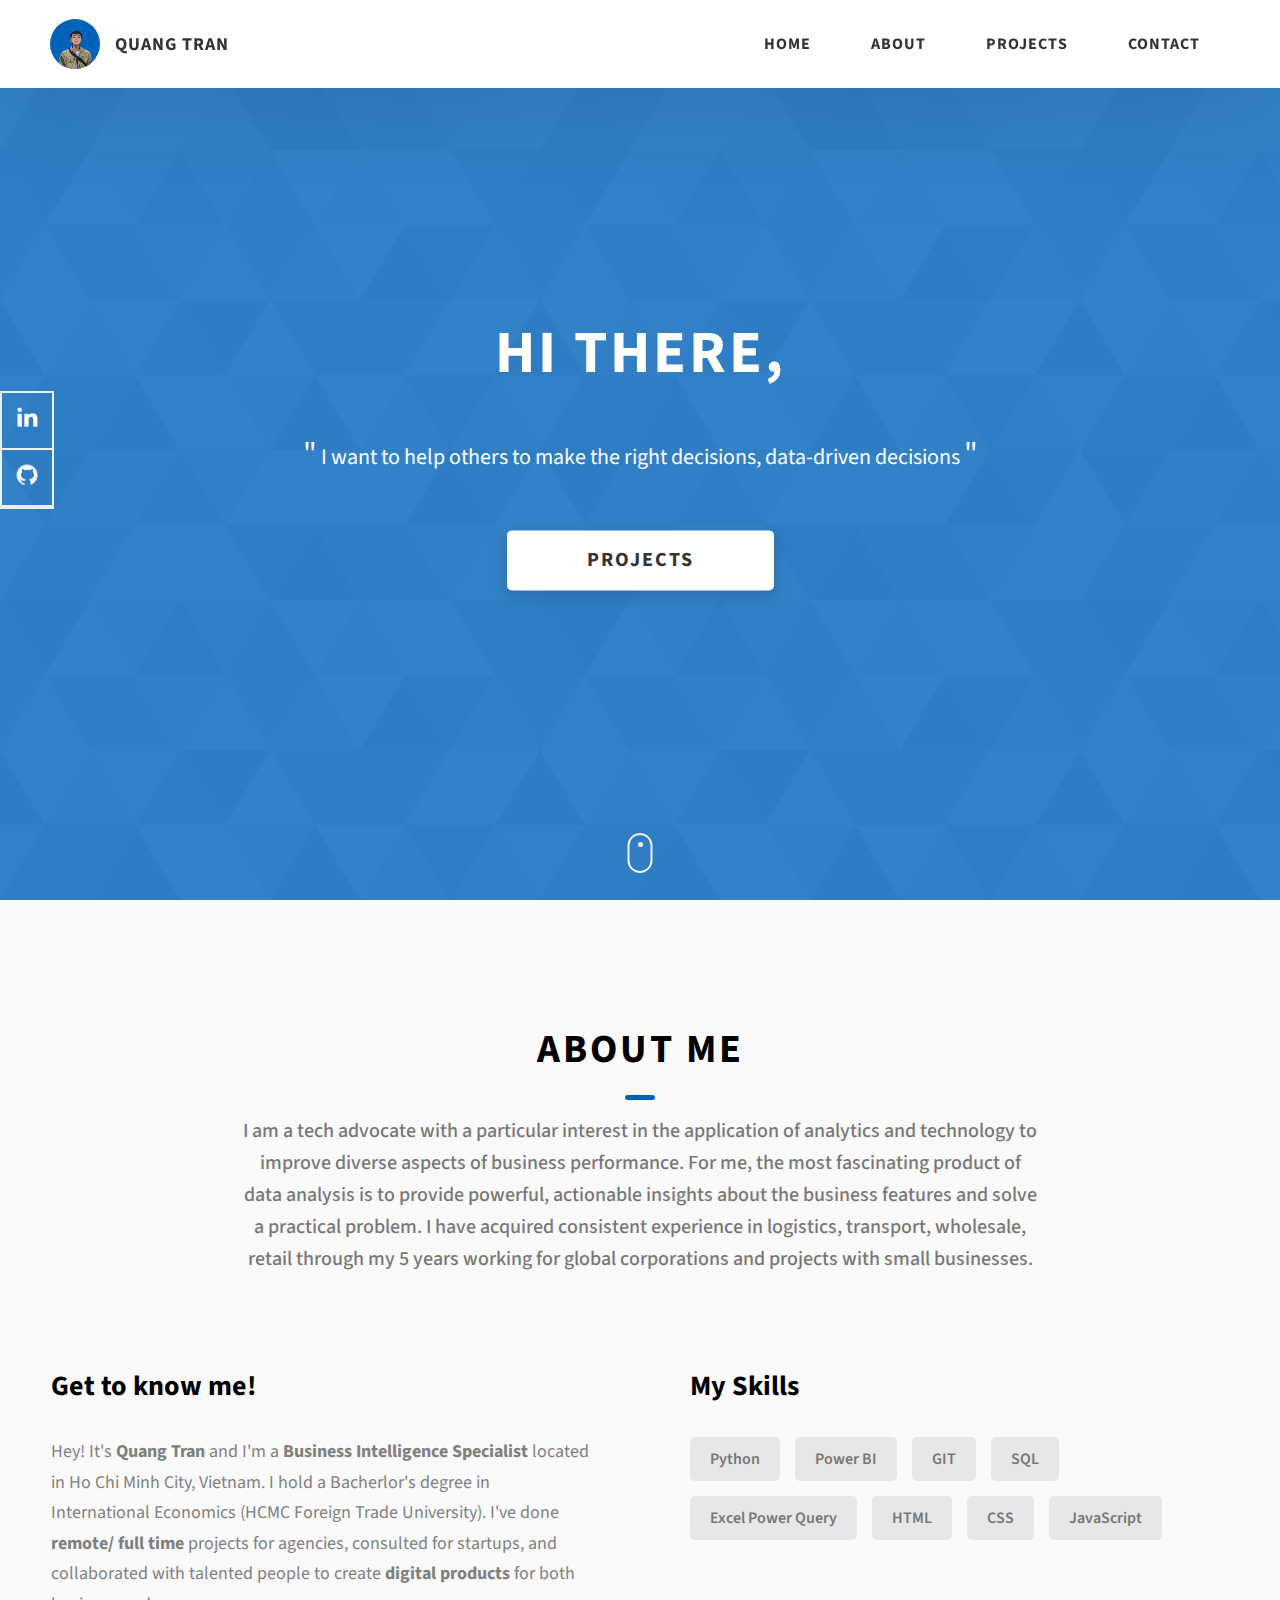
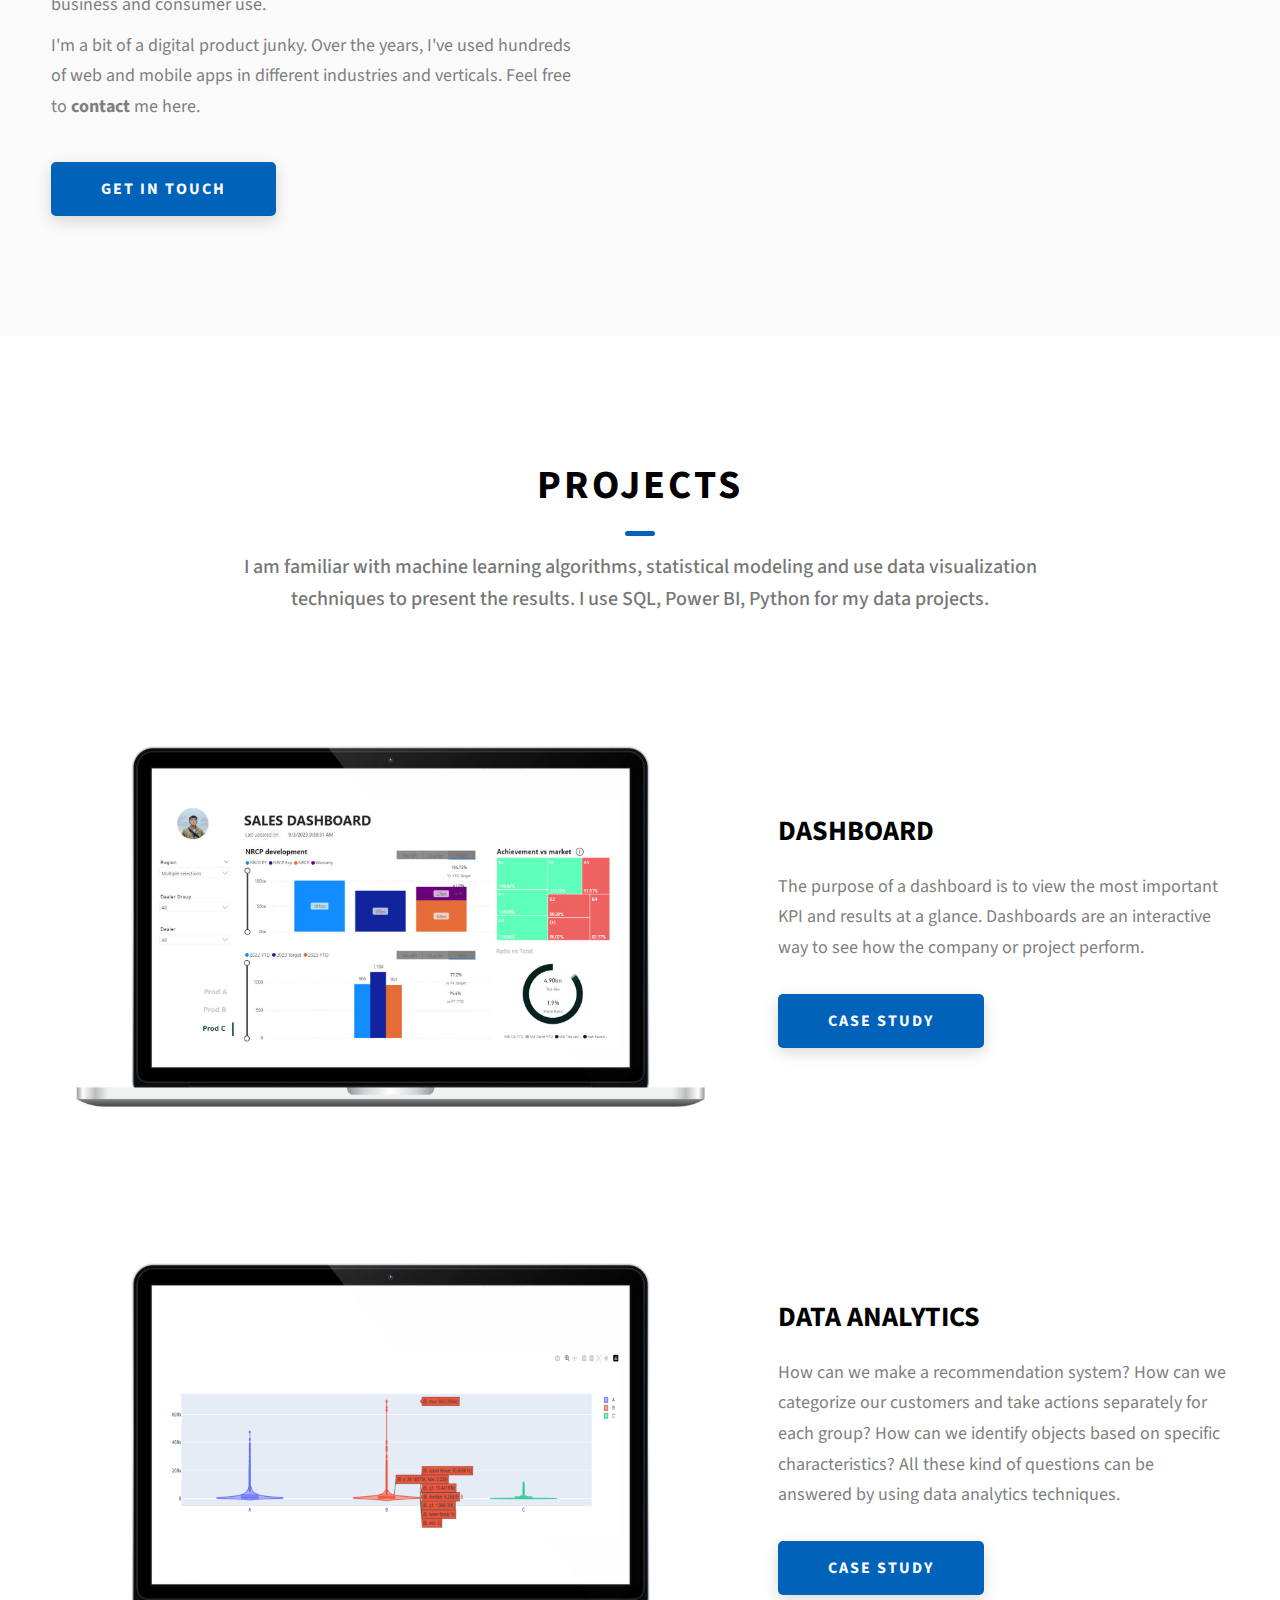
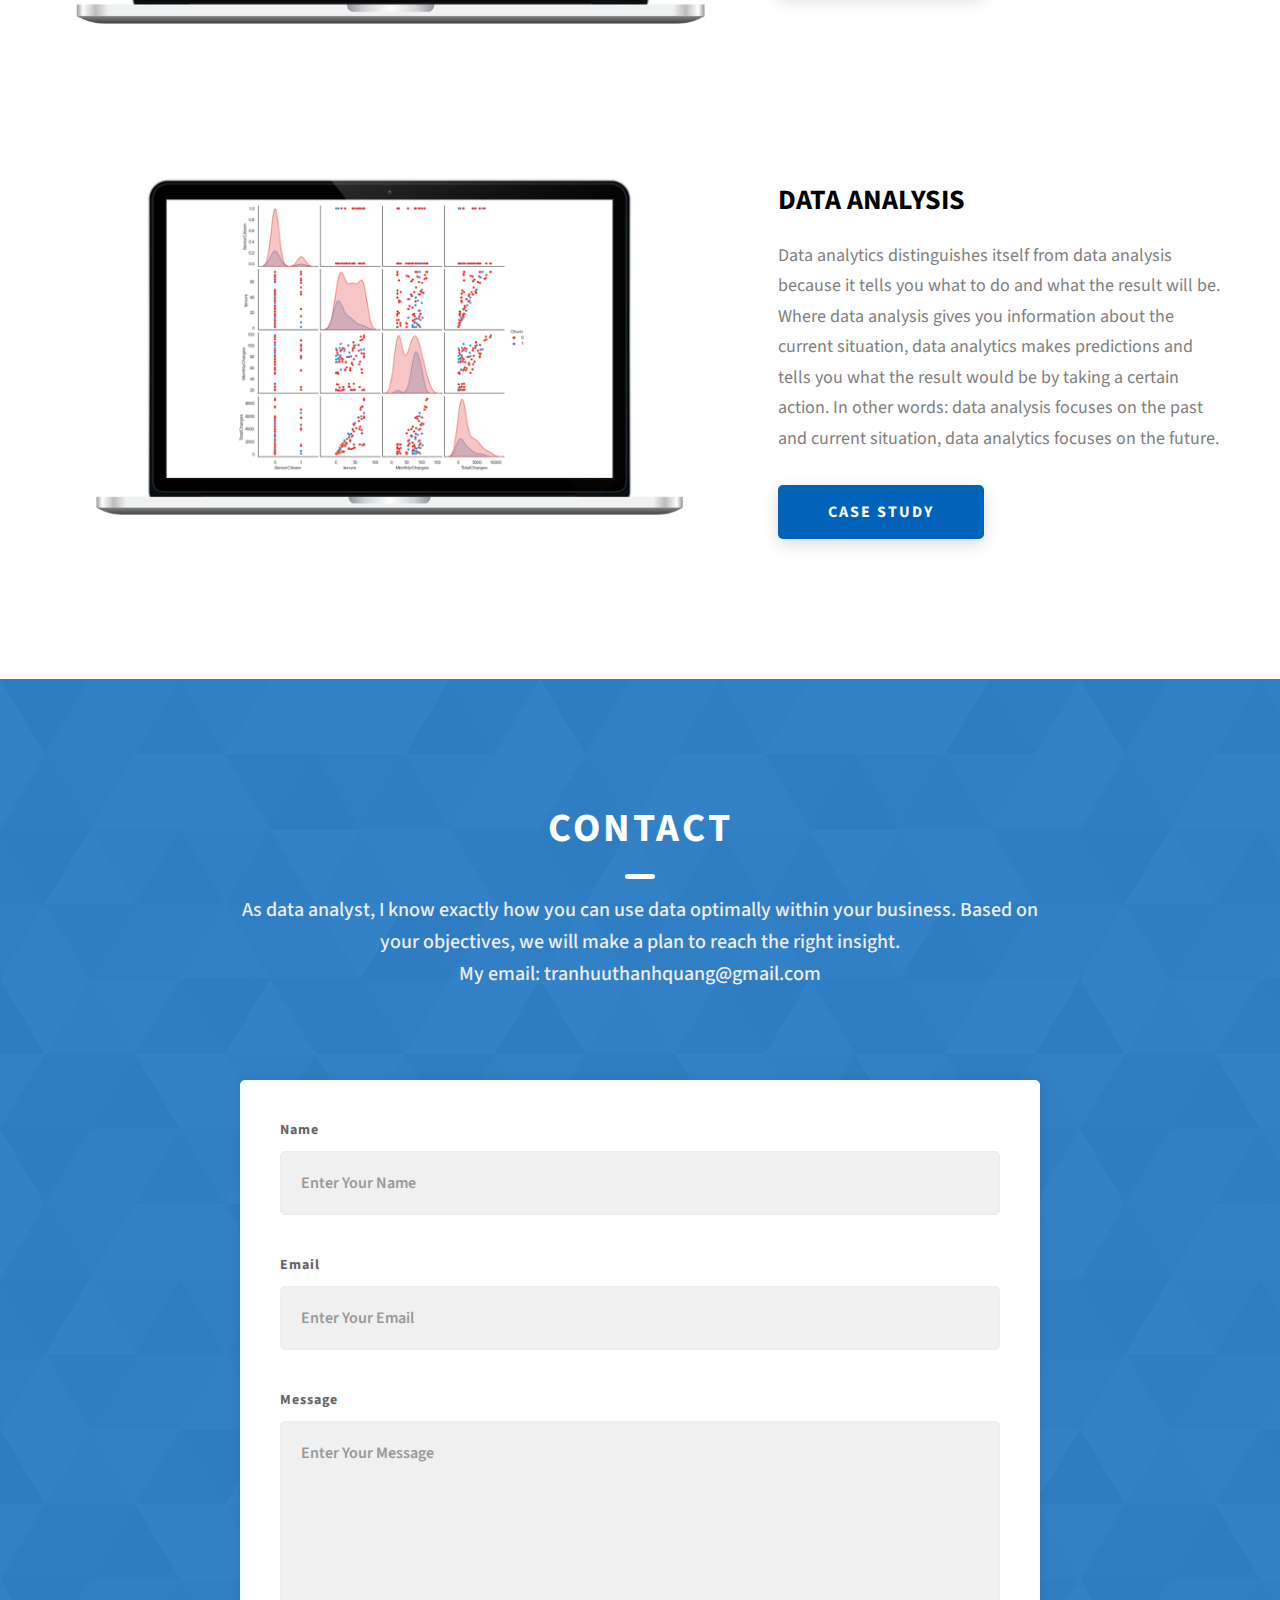
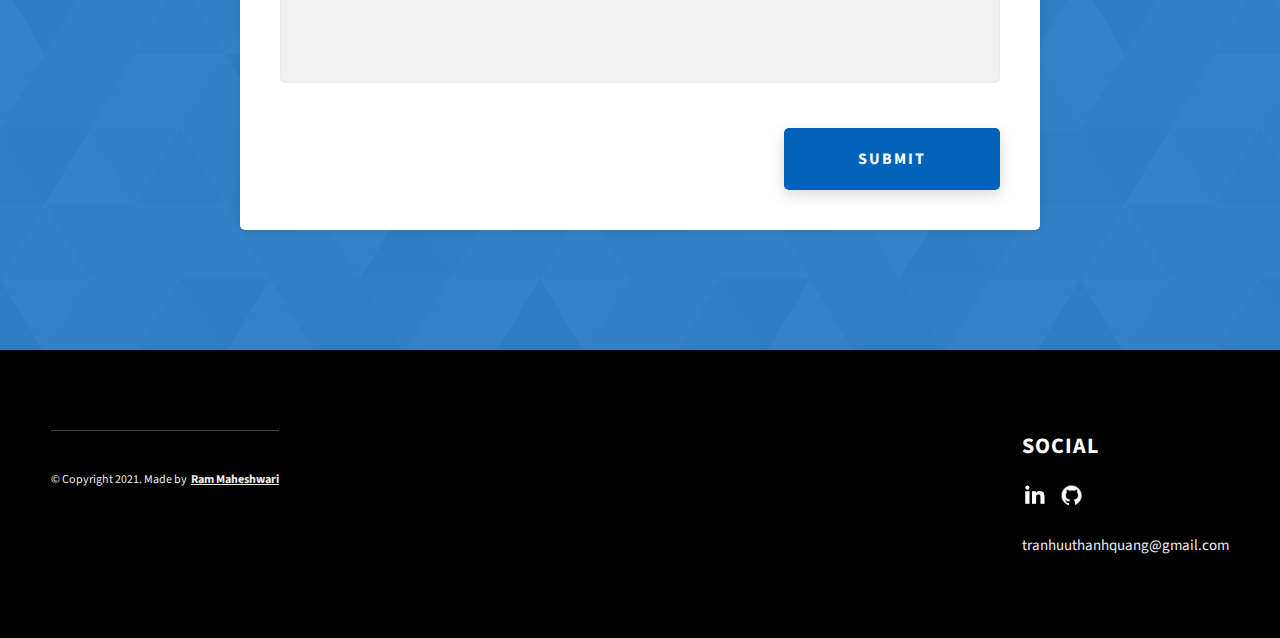
<file: index.html>
<!DOCTYPE html>
<html lang="en">
  <head>
    <meta charset="UTF-8" />
    <meta name="viewport" content="width=device-width, initial-scale=1.0" />
    <meta http-equiv="X-UA-Compatible" content="ie=edge" />
    <title>Quangfolio</title>
    <meta name="description" content="Portfolio for Business Intelligence" />

    <link rel="stylesheet" href="css/style.css" />

    <link rel="preconnect" href="https://fonts.googleapis.com" />
    <link rel="preconnect" href="https://fonts.gstatic.com" crossorigin />
    <link
      href="https://fonts.googleapis.com/css2?family=Source+Sans+Pro:wght@400;600;700;900&display=swap"
      rel="stylesheet"
    />
  </head>
  <body>
    <header class="header">
      <div class="header__content">
        <div class="header__logo-container">
          <div class="header__logo-img-cont">
            <img
              src="./assets/png/profile.png"
              alt="Ram Maheshwari Logo Image"
              class="header__logo-img"
            />
          </div>
          <span class="header__logo-sub">Quang Tran</span>
        </div>
        <div class="header__main">
          <ul class="header__links">
            <li class="header__link-wrapper">
              <a href="./index.html" class="header__link"> Home </a>
            </li>
            <li class="header__link-wrapper">
              <a href="./index.html#about" class="header__link">About </a>
            </li>
            <li class="header__link-wrapper">
              <a href="./index.html#projects" class="header__link">
                Projects
              </a>
            </li>
            <li class="header__link-wrapper">
              <a href="./index.html#contact" class="header__link"> Contact </a>
            </li>
          </ul>
          <div class="header__main-ham-menu-cont">
            <img
              src="./assets/svg/ham-menu.svg"
              alt="hamburger menu"
              class="header__main-ham-menu"
            />
            <img
              src="./assets/svg/ham-menu-close.svg"
              alt="hamburger menu close"
              class="header__main-ham-menu-close d-none"
            />
          </div>
        </div>
      </div>
      <div class="header__sm-menu">
        <div class="header__sm-menu-content">
          <ul class="header__sm-menu-links">
            <li class="header__sm-menu-link">
              <a href="./index.html"> Home </a>
            </li>

            <li class="header__sm-menu-link">
              <a href="./index.html#about"> About </a>
            </li>

            <li class="header__sm-menu-link">
              <a href="./index.html#projects"> Projects </a>
            </li>

            <li class="header__sm-menu-link">
              <a href="./index.html#contact"> Contact </a>
            </li>
          </ul>
        </div>
      </div>
    </header>
    <section class="home-hero">
      <div class="home-hero__content">
        <h1 class="heading-primary">Hi there,</h1>
        <div class="home-hero__info">
          <blockquote>
            
            <p class="text-primary-1">
              <span style="font-size: xx-large;">"</span>
              I want to help others to make the right decisions, data-driven decisions
              <span style="font-size: xx-large;">"</span>
            </p>
            
          </blockquote>
          
        </div>
        <div class="home-hero__cta">
          <a href="./index.html#projects" class="btn btn--bg">Projects</a>
        </div>
      </div>
      <div class="home-hero__socials">
        <div class="home-hero__social">
          <a href="https://www.linkedin.com/in/quang-tran-74188a12a/" class="home-hero__social-icon-link">
            <img
              src="./assets/png/linkedin-ico.png"
              alt="icon"
              class="home-hero__social-icon"
            />
          </a>
        </div>
        <div class="home-hero__social">
          <a href="https://github.com/danny-213" class="home-hero__social-icon-link">
            <img
              src="./assets/png/github-ico.png"
              alt="icon"
              class="home-hero__social-icon"
            />
          </a>
        </div>
        
        
      </div>
      <div class="home-hero__mouse-scroll-cont">
        <div class="mouse"></div>
      </div>
    </section>
    <section id="about" class="about sec-pad">
      <div class="main-container">
        <h2 class="heading heading-sec heading-sec__mb-med">
          <span class="heading-sec__main">About Me</span>
          <span class="heading-sec__sub">
            I am a tech advocate with a particular interest in the application of analytics and technology to improve diverse aspects of business performance. For me, the most fascinating product of data analysis is to provide powerful, actionable insights about the business features and solve a practical problem. I have acquired consistent experience in logistics, transport, wholesale, retail through my 5 years working for global corporations and projects with small businesses.
          </span>
        </h2>
        <div class="about__content">
          <div class="about__content-main">
            <h3 class="about__content-title">Get to know me!</h3>
            <div class="about__content-details">
              <p class="about__content-details-para">
                Hey! It's
                <strong>Quang Tran</strong>
                and I'm a <strong> Business Intelligence Specialist </strong> located in
                Ho Chi Minh City, Vietnam. I hold a Bacherlor's degree in International Economics 
                (HCMC Foreign Trade University). I've done
                <strong> remote/ full time </strong>
                projects for agencies, consulted for startups, and collaborated
                with talented people to create
                <strong>digital products </strong>
                for both business and consumer use.
              </p>
              <p class="about__content-details-para">
                I'm a bit of a digital product junky. Over the years, I've used
                hundreds of web and mobile apps in different industries and
                verticals. Feel free to
                <strong>contact</strong> me here.
              </p>
            </div>
            <a href="./index.html#contact" class="btn btn--med btn--theme dynamicBgClr"
              >Get In Touch</a
            >
          </div>
          <div class="about__content-skills">
            <h3 class="about__content-title">My Skills</h3>
            <div class="skills">
              <div class="skills__skill">Python</div>
              <div class="skills__skill">Power BI</div>
              <div class="skills__skill">GIT</div>
              <div class="skills__skill">SQL</div>
              <div class="skills__skill"> Excel Power Query</div>
              <div class="skills__skill">HTML</div>
              <div class="skills__skill">CSS</div>
              <div class="skills__skill">JavaScript</div>
            </div>
          </div>
        </div>
      </div>
    </section>
    <section id="projects" class="projects sec-pad">
      <div class="main-container">
        <h2 class="heading heading-sec heading-sec__mb-bg">
          <span class="heading-sec__main">Projects</span>
          <span class="heading-sec__sub">
            I am familiar with machine learning algorithms, statistical modeling and use data visualization techniques to present the results. 
            I use SQL, Power BI, Python for my data projects.
          </span>
        </h2>

        <div class="projects__content">
          <div class="projects__row">
            <div class="projects__row-img-cont">
              <img
                src="./assets/jpeg/dashboard1.png"
                alt="Software Screenshot"
                class="projects__row-img"
                loading="lazy"
              />
            </div>
            <div class="projects__row-content">
              <h3 class="projects__row-content-title">DASHBOARD</h3>
              <p class="projects__row-content-desc">
                The purpose of a dashboard is to view the most important KPI and results at a glance. Dashboards are an interactive way to see how the company or project perform.
              </p>
              <a
                href="./project-1.html"
                class="btn btn--med btn--theme dynamicBgClr"
                target="_blank"
                >Case Study</a
              >
            </div>
          </div>
          <div class="projects__row">
            <div class="projects__row-img-cont">
              <img
                src="./assets/jpeg/dashboard2.png"
                alt="Software Screenshot"
                class="projects__row-img"
                loading="lazy"
              />
            </div>
            <div class="projects__row-content">
              <h3 class="projects__row-content-title">DATA ANALYTICS</h3>
              <p class="projects__row-content-desc">
                How can we make a recommendation system? How can we categorize our customers and take actions separately for each group? 
                How can we identify objects based on specific characteristics? 
                All these kind of questions can be answered by using data analytics techniques.
              </p>
              <a
                href="./project-2.html"
                class="btn btn--med btn--theme dynamicBgClr"
                target="_blank"
                >Case Study</a
              >
            </div>
          </div>
          <div class="projects__row">
            <div class="projects__row-img-cont">
              <img
                src="./assets/jpeg/dashboard3.png"
                alt="Software Screenshot"
                class="projects__row-img"
                loading="lazy"
              />
            </div>
            <div class="projects__row-content">
              <h3 class="projects__row-content-title">DATA ANALYSIS</h3>
              <p class="projects__row-content-desc">
                Data analytics distinguishes itself from data analysis because it tells you what to do and what the result will be. 
                Where data analysis gives you information about the current situation, data analytics makes predictions and tells you what the result would be by taking a certain action. 
                In other words: data analysis focuses on the past and current situation, data analytics focuses on the future. 
              </p>
              <a
                href="./project-3.html"
                class="btn btn--med btn--theme dynamicBgClr"
                target="_blank"
                >Case Study</a
              >
            </div>
          </div>
        </div>
      </div>
    </section>
    <section id="contact" class="contact sec-pad dynamicBg">
      <div class="main-container">
        <h2 class="heading heading-sec heading-sec__mb-med">
          <span class="heading-sec__main heading-sec__main--lt">Contact</span>
          <span class="heading-sec__sub heading-sec__sub--lt">
            As data analyst, I know exactly how you can use data optimally within your business. Based on your objectives, we will make a plan to reach the right insight.

          </span>
          <span class="heading-sec__sub heading-sec__sub--lt">
            
            My email: tranhuuthanhquang@gmail.com
            
          </span>
        </h2>
        <div class="contact__form-container">
          <form action="#" class="contact__form">
            <div class="contact__form-field">
              <label class="contact__form-label" for="name">Name</label>
              <input
                required
                placeholder="Enter Your Name"
                type="text"
                class="contact__form-input"
                name="name"
                id="name"
              />
            </div>
            <div class="contact__form-field">
              <label class="contact__form-label" for="email">Email</label>
              <input
                required
                placeholder="Enter Your Email"
                type="text"
                class="contact__form-input"
                name="email"
                id="email"
              />
            </div>
            <div class="contact__form-field">
              <label class="contact__form-label" for="message">Message</label>
              <textarea
                required
                cols="30"
                rows="10"
                class="contact__form-input"
                placeholder="Enter Your Message"
                name="message"
                id="message"
              ></textarea>
            </div>
            <button type="submit" class="btn btn--theme contact__btn">
              Submit
            </button>
          </form>
        </div>
      </div>
    </section>
    <footer class="main-footer">
      <div class="main-container">
        <div class="main-footer__upper">
          <div class="main-footer__row main-footer__row-1">
            <h2 class="heading heading-sm main-footer__heading-sm">
              <span>Social</span>
            </h2>
            <div class="main-footer__social-cont">
              <a target="_blank" rel="noreferrer" href="https://www.linkedin.com/in/quang-tran-74188a12a/">
                <img
                  class="main-footer__icon"
                  src="./assets/png/linkedin-ico.png"
                  alt="icon"
                />
              </a>
              <a target="_blank" rel="noreferrer" href="https://github.com/danny-213">
                <img
                  class="main-footer__icon"
                  src="./assets/png/github-ico.png"
                  alt="icon"
                />
              </a>

          </div>
          <div class="main-footer__row main-footer__row-2">

            <p class="main-footer__short-desc">
              tranhuuthanhquang@gmail.com

            </p>
          </div>
        </div>

        <!-- If you give me some credit or shoutout here by linking to my website, then it will be a big thing for me and will help me a lot :) -->
        <div class="main-footer__lower">
          &copy; Copyright 2021. Made by
          <a rel="noreferrer" target="_blank" href="https://rammaheshwari.com"
            >Ram Maheshwari</a
          >
        </div>
      </div>
    </footer>

    <script src="./index.js"></script>
  </body>
</html>
</file>
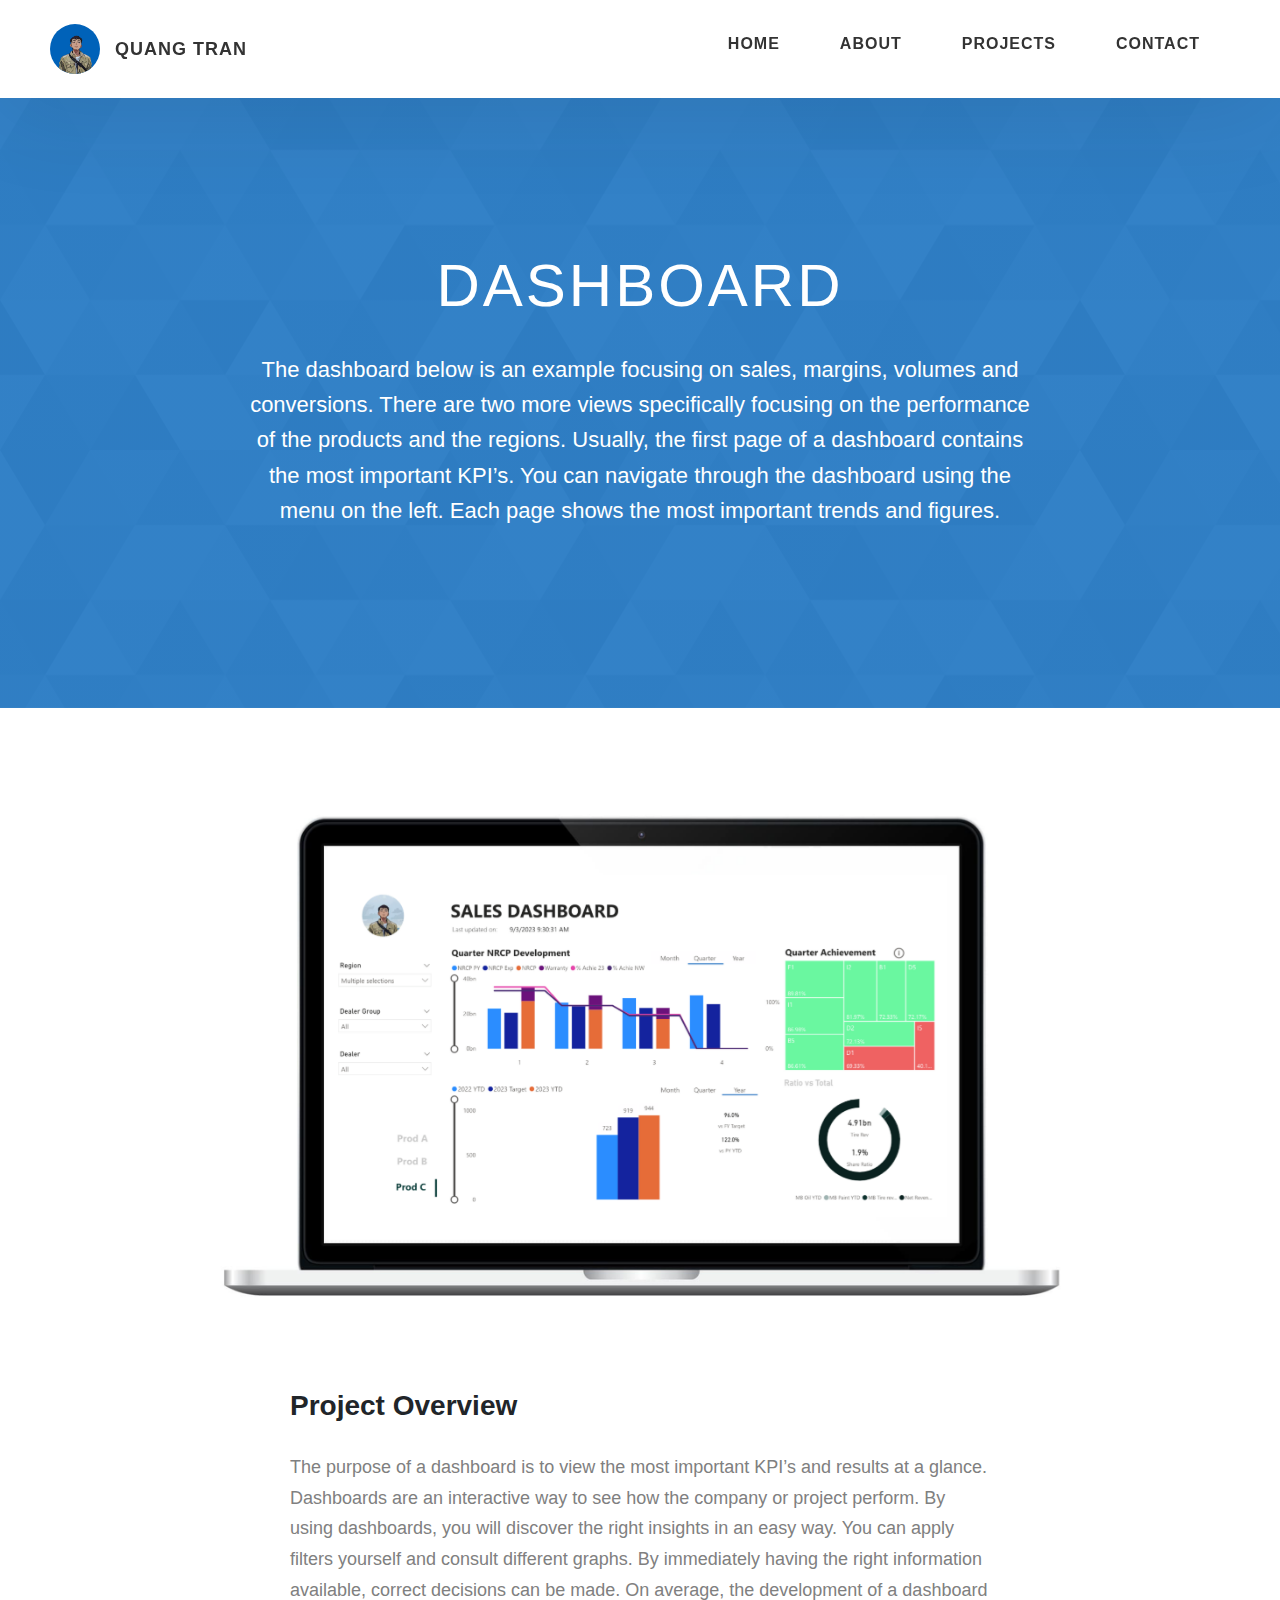
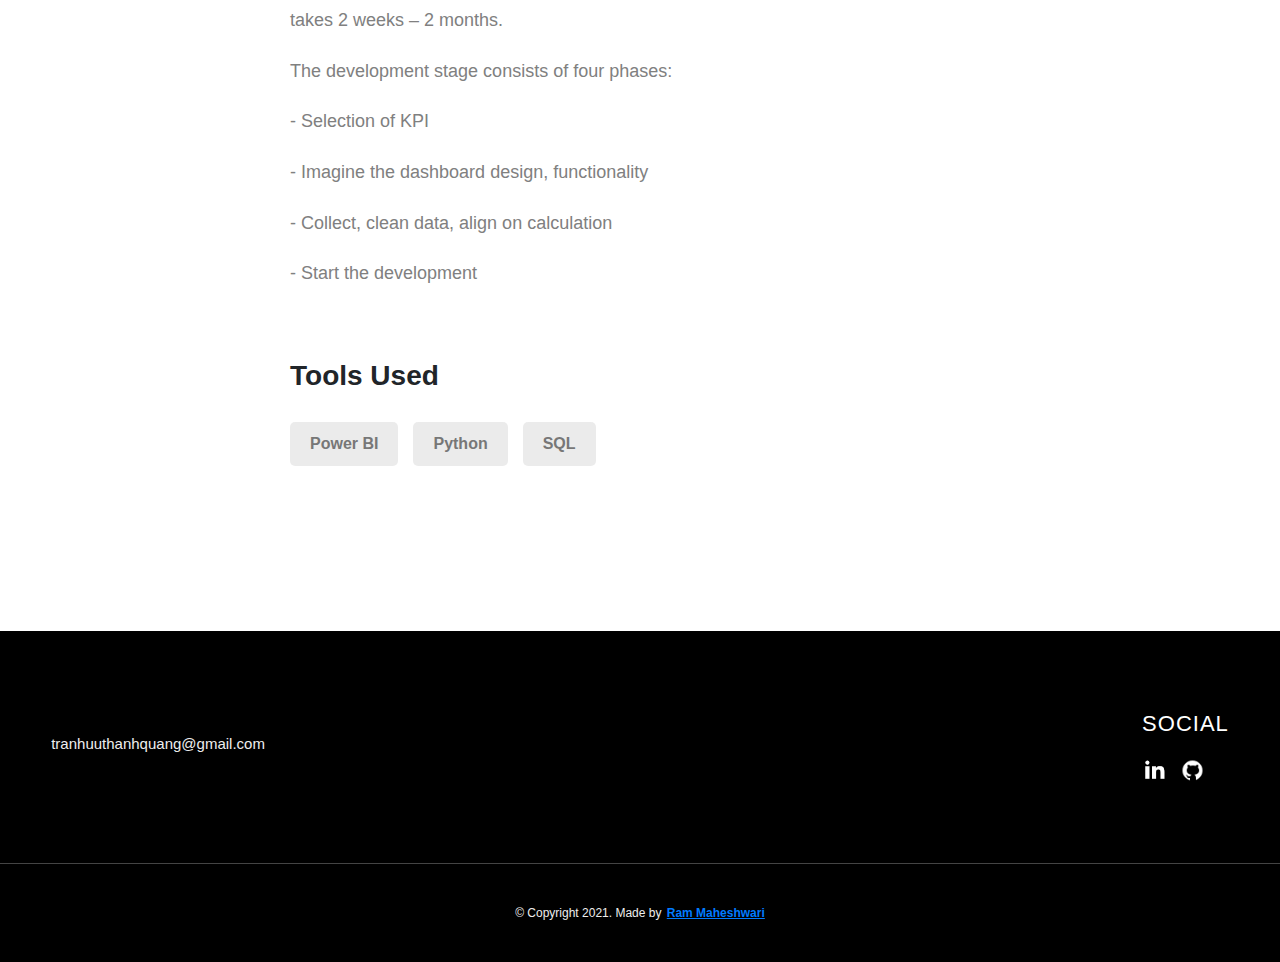
<file: project-1.html>
<!DOCTYPE html>
<html lang="en">
  <head>
    <meta charset="UTF-8" />
    <meta name="viewport" content="width=device-width, initial-scale=1.0" />
    <meta http-equiv="X-UA-Compatible" content="ie=edge" />
    <title>Case Study of Dashboard</title>
    <meta name="description" content="Case study page of Project" />

    <link rel="stylesheet" href="css/style.css" />

    <link rel="preconnect" href="https://fonts.googleapis.com" />
    <link rel="preconnect" href="https://fonts.gstatic.com" crossorigin />
    <link
      href="https://fonts.googleapis.com/css2?family=Source+Sans+Pro:wght@400;600;700;900&display=swap"
      rel="stylesheet"
    />
    <!-- Include Bootstrap CSS and JavaScript -->
    <link rel="stylesheet" href="https://maxcdn.bootstrapcdn.com/bootstrap/4.5.2/css/bootstrap.min.css">
    <script src="https://ajax.googleapis.com/ajax/libs/jquery/3.5.1/jquery.min.js"></script>
    <script src="https://cdnjs.cloudflare.com/ajax/libs/popper.js/1.16.0/umd/popper.min.js"></script>
    <script src="https://maxcdn.bootstrapcdn.com/bootstrap/4.5.2/js/bootstrap.min.js"></script>

    <style>
      /* Add custom CSS for responsive images */
      .carousel-inner img {
          max-width: 100%;
          height: auto;
      }

      /* Custom style for the carousel control buttons */
      .carousel-control-prev,
      .carousel-control-next {
          color: black; /* Default color for buttons */
      }

      /* Change the color of the icons using custom SVG source code */
      .carousel-control-prev-icon:before,
      .carousel-control-next-icon:before {
          background-color: antiquewhite;
      }


      /* Custom style to adjust the width of the .carousel-control-prev button */
      .carousel-control-prev {
          width: 10%; /* Adjust the width as needed */
      }
  </style>
</head>
  </head>
  <body>
    <header class="header">
      <div class="header__content">
        <div class="header__logo-container">
          <div class="header__logo-img-cont">
            <img
              src="./assets/png/profile.png"
              alt="Ram Maheshwari Logo Image"
              class="header__logo-img"
            />
          </div>
          <span class="header__logo-sub">Quang Tran</span>
        </div>
        <div class="header__main">
          <ul class="header__links">
            <li class="header__link-wrapper">
              <a href="./index.html" class="header__link"> Home </a>
            </li>
            <li class="header__link-wrapper">
              <a href="./index.html#about" class="header__link">About </a>
            </li>
            <li class="header__link-wrapper">
              <a href="./index.html#projects" class="header__link">
                Projects
              </a>
            </li>
            <li class="header__link-wrapper">
              <a href="./index.html#contact" class="header__link"> Contact </a>
            </li>
          </ul>
          <div class="header__main-ham-menu-cont">
            <img
              src="./assets/svg/ham-menu.svg"
              alt="hamburger menu"
              class="header__main-ham-menu"
            />
            <img
              src="./assets/svg/ham-menu-close.svg"
              alt="hamburger menu close"
              class="header__main-ham-menu-close d-none"
            />
          </div>
        </div>
      </div>
      <div class="header__sm-menu">
        <div class="header__sm-menu-content">
          <ul class="header__sm-menu-links">
            <li class="header__sm-menu-link">
              <a href="./index.html"> Home </a>
            </li>

            <li class="header__sm-menu-link">
              <a href="./index.html#about"> About </a>
            </li>

            <li class="header__sm-menu-link">
              <a href="./index.html#projects"> Projects </a>
            </li>

            <li class="header__sm-menu-link">
              <a href="./index.html#contact"> Contact </a>
            </li>
          </ul>
        </div>
      </div>
    </header>
    <section class="project-cs-hero">
      <div class="project-cs-hero__content">
        <h1 class="heading-primary">DASHBOARD</h1>
        <div class="project-cs-hero__info">
          <p class="text-primary-1">
            The dashboard below is an example focusing on sales, margins, volumes and conversions. 
            There are two more views specifically focusing on the performance of the products and the regions.

            Usually, the first page of a dashboard contains the most important KPI’s. 
            You can navigate through the dashboard using the menu on the left. Each page shows the most important trends and figures.
          </p>
        </div>

      </div>
    </section>
    <section class="project-details">
      <div class="main-container">
        <div class="project-details__content">
          <div class="project-details__showcase-img-cont">
            
              <div id="imageCarousel" class="carousel slide" data-ride="carousel">
                  <div class="carousel-inner">
                      <div class="carousel-item active">
                          <img src="./assets/jpeg/case1-photo1.png" alt="Image 1">
                      </div>
                      <div class="carousel-item">
                          <img src="./assets/jpeg/case1-photo2.png" alt="Image 2">
                      </div>
                      <div class="carousel-item">
                          <img src="./assets/jpeg/case1-photo3.png" alt="Image 3">
                      </div>
                      <div class="carousel-item">
                        <img src="./assets/jpeg/case1-photo4.png" alt="Image 3">
                    </div>
                  </div>
                  <a class="carousel-control-prev" href="#imageCarousel" data-slide="prev">
                      <span class="carousel-control-prev-icon"></span>
                  </a>
                  <a class="carousel-control-next" href="#imageCarousel" data-slide="next">
                      <span class="carousel-control-next-icon"></span>
                  </a>

          </div>
          </div>
          <div class="project-details__content-main">
            <div class="project-details__desc">
              <h3 class="project-details__content-title">Project Overview</h3>
              <p class="project-details__desc-para">
                The purpose of a dashboard is to view the most important KPI’s and results at a glance. Dashboards are an interactive way to see how the company or project perform.
                By using dashboards, you will discover the right insights in an easy way. You can apply filters yourself and consult different graphs. By immediately having the right information available, correct decisions can be made.
                
                  On average, the development of a dashboard takes 2 weeks – 2 months. 

                
              </p>
              <p class="project-details__desc-para">
                The development stage consists of four phases: 
                <ul class="project-details__desc-para">
                  <li class="project-details__desc-para">- Selection of KPI</li>
                  <li class="project-details__desc-para">- Imagine the dashboard design, functionality</li>
                  <li class="project-details__desc-para">- Collect, clean data, align on calculation</li>
                  <li class="project-details__desc-para">- Start the development</li>
                </ul>
 

              </p>
            </div>
            <div class="project-details__tools-used">
              <h3 class="project-details__content-title">Tools Used</h3>
              <div class="skills">
                <div class="skills__skill">Power BI</div>
                <div class="skills__skill">Python</div>
                <div class="skills__skill"> SQL</div>

              </div>
            </div>
            
          </div>
        </div>
      </div>
    </section>
    <footer class="main-footer">
      <div class="main-container">
        <div class="main-footer__upper">
          <div class="main-footer__row main-footer__row-1">
            <h2 class="heading heading-sm main-footer__heading-sm">
              <span>Social</span>
            </h2>
            <div class="main-footer__social-cont">
              <a target="_blank" rel="noreferrer" href="https://www.linkedin.com/in/quang-tran-74188a12a/">
                <img
                  class="main-footer__icon"
                  src="./assets/png/linkedin-ico.png"
                  alt="icon"
                />
              </a>
              <a target="_blank" rel="noreferrer" href="https://github.com/danny-213">
                <img
                  class="main-footer__icon"
                  src="./assets/png/github-ico.png"
                  alt="icon"
                />
              </a>

          </div>
          </div>
          <div class="main-footer__row main-footer__row-2">

            <p class="main-footer__short-desc">
              tranhuuthanhquang@gmail.com

            </p>
          </div>
        </div>
        </div>

        <div class="main-footer__lower">
          &copy; Copyright 2021. Made by
          <a rel="noreferrer" target="_blank" href="https://rammaheshwari.com"
            >Ram Maheshwari</a
          >
        </div>
      </div>
    </footer>
    <script src="./index.js"></script>
  </body>
</html>
</file>
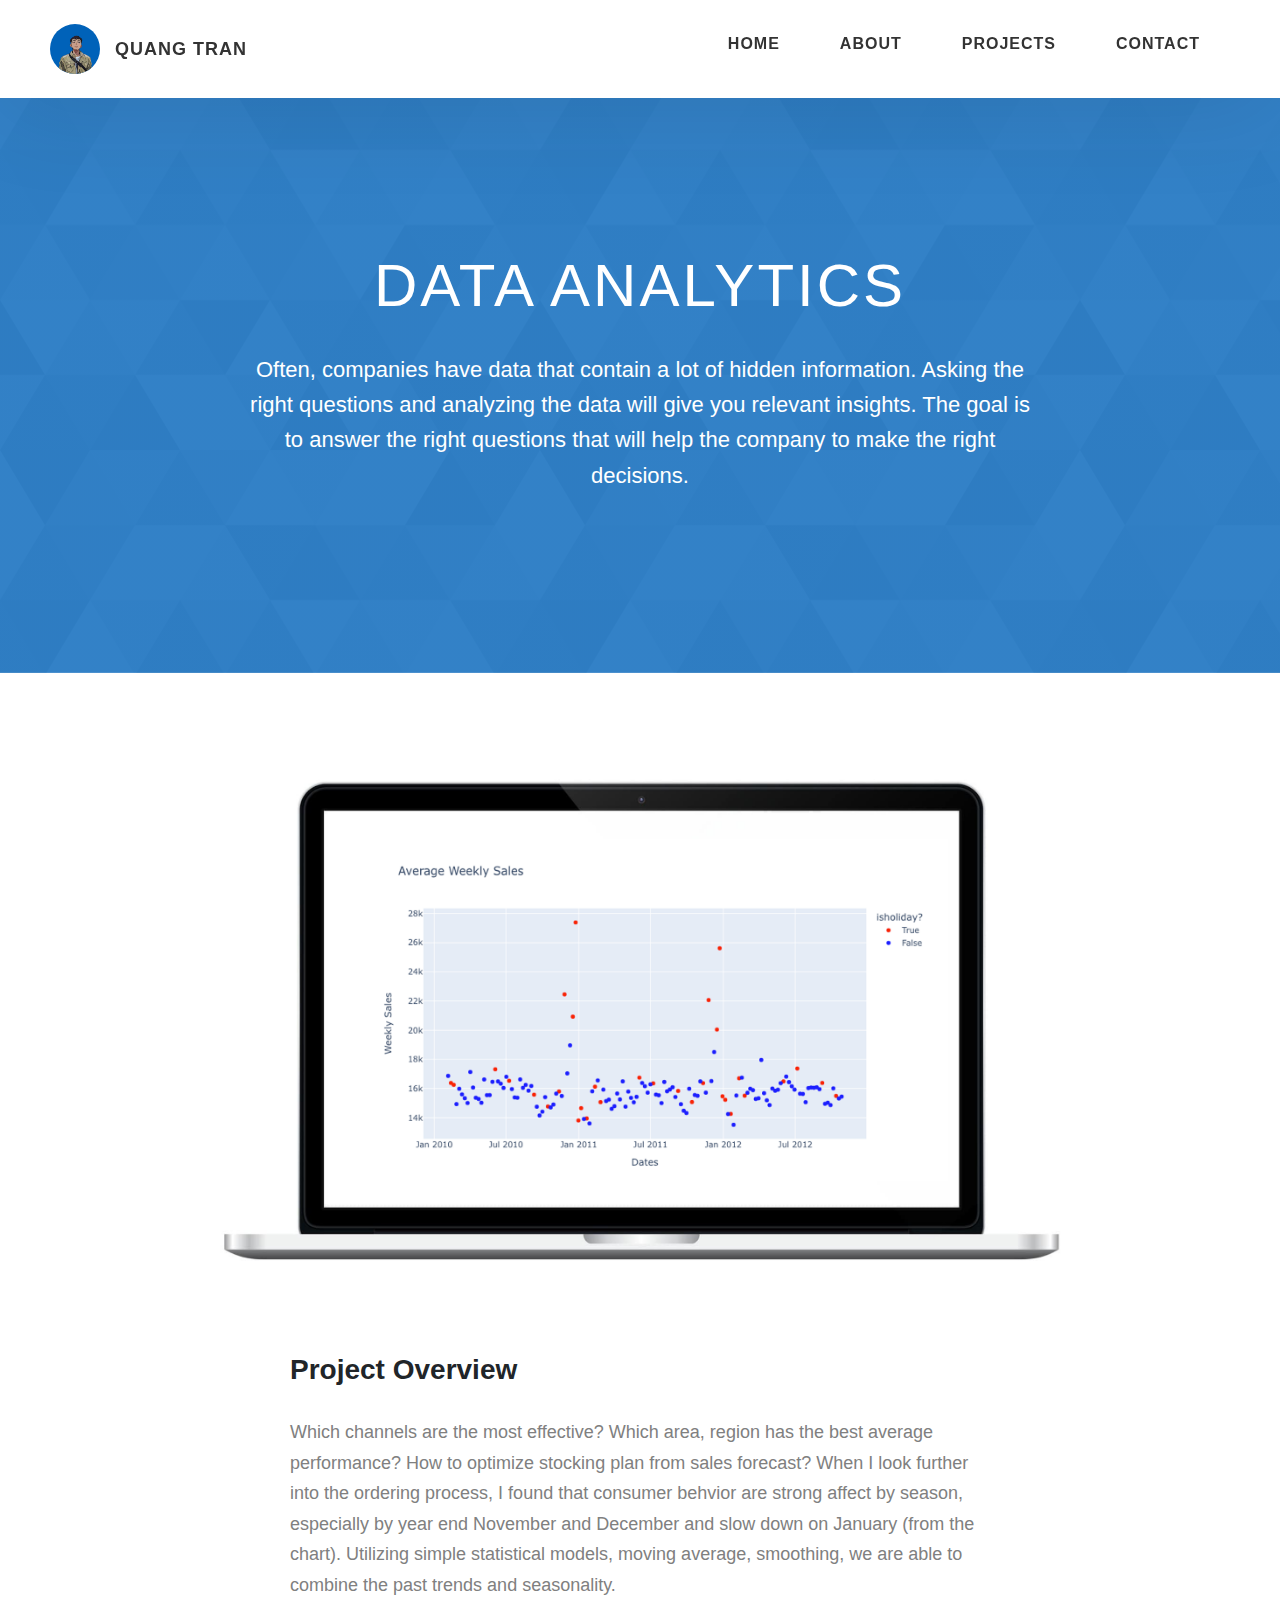
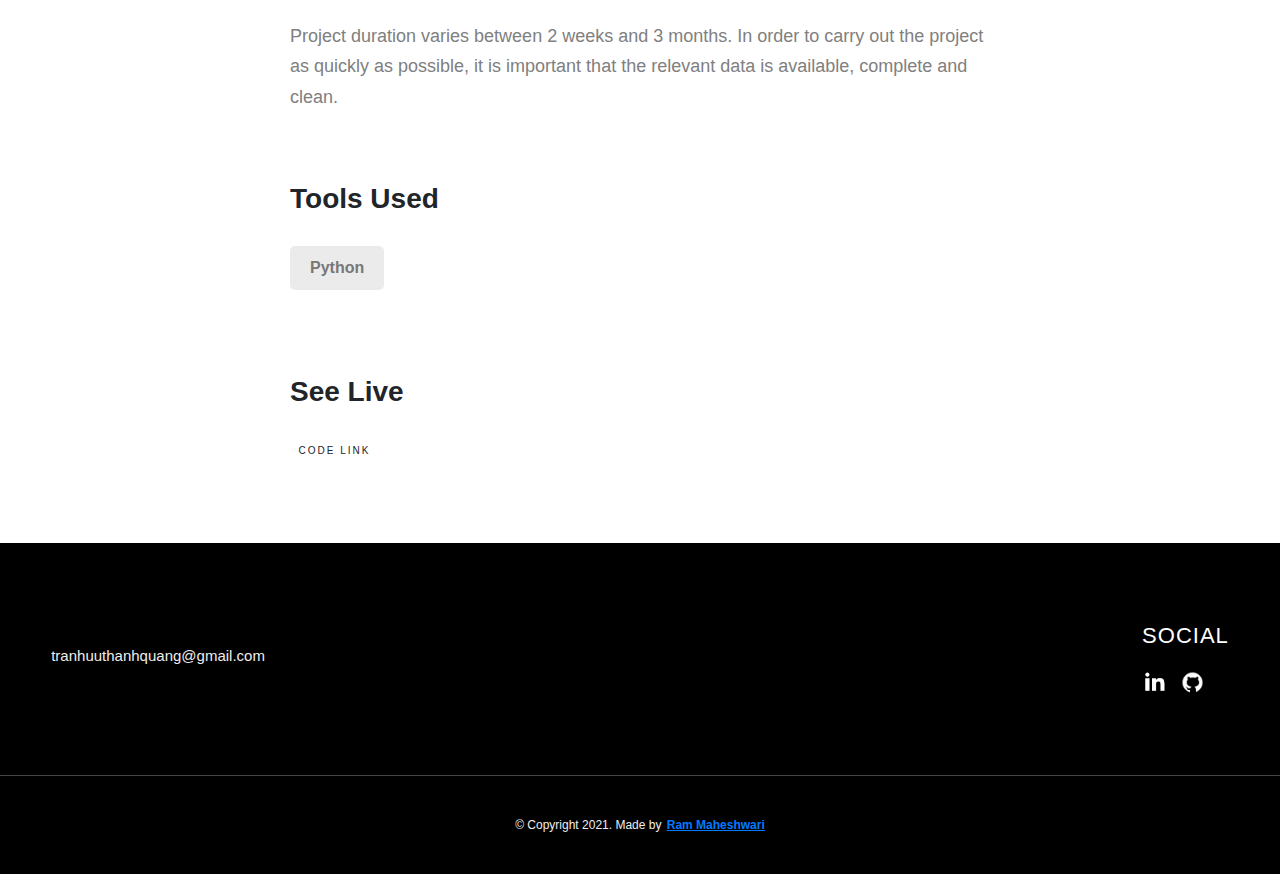
<file: project-2.html>
<!DOCTYPE html>
<html lang="en">
  <head>
    <meta charset="UTF-8" />
    <meta name="viewport" content="width=device-width, initial-scale=1.0" />
    <meta http-equiv="X-UA-Compatible" content="ie=edge" />
    <title>Case Study of Dashboard</title>
    <meta name="description" content="Case study page of Project" />

    <link rel="stylesheet" href="css/style.css" />

    <link rel="preconnect" href="https://fonts.googleapis.com" />
    <link rel="preconnect" href="https://fonts.gstatic.com" crossorigin />
    <link
      href="https://fonts.googleapis.com/css2?family=Source+Sans+Pro:wght@400;600;700;900&display=swap"
      rel="stylesheet"
    />
    <!-- Include Bootstrap CSS and JavaScript -->
    <link rel="stylesheet" href="https://maxcdn.bootstrapcdn.com/bootstrap/4.5.2/css/bootstrap.min.css">
    <script src="https://ajax.googleapis.com/ajax/libs/jquery/3.5.1/jquery.min.js"></script>
    <script src="https://cdnjs.cloudflare.com/ajax/libs/popper.js/1.16.0/umd/popper.min.js"></script>
    <script src="https://maxcdn.bootstrapcdn.com/bootstrap/4.5.2/js/bootstrap.min.js"></script>

    <style>
      /* Add custom CSS for responsive images */
      .carousel-inner img {
          max-width: 100%;
          height: auto;
      }

      /* Custom style for the carousel control buttons */
      .carousel-control-prev,
      .carousel-control-next {
          color: black; /* Default color for buttons */
      }

      /* Change the color of the icons using custom SVG source code */
      .carousel-control-prev-icon:before,
      .carousel-control-next-icon:before {
          background-color: antiquewhite;
      }


      /* Custom style to adjust the width of the .carousel-control-prev button */
      .carousel-control-prev {
          width: 10%; /* Adjust the width as needed */
      }
  </style>
</head>
  </head>
  <body>
    <header class="header">
      <div class="header__content">
        <div class="header__logo-container">
          <div class="header__logo-img-cont">
            <img
              src="./assets/png/profile.png"
              alt="Ram Maheshwari Logo Image"
              class="header__logo-img"
            />
          </div>
          <span class="header__logo-sub">Quang Tran</span>
        </div>
        <div class="header__main">
          <ul class="header__links">
            <li class="header__link-wrapper">
              <a href="./index.html" class="header__link"> Home </a>
            </li>
            <li class="header__link-wrapper">
              <a href="./index.html#about" class="header__link">About </a>
            </li>
            <li class="header__link-wrapper">
              <a href="./index.html#projects" class="header__link">
                Projects
              </a>
            </li>
            <li class="header__link-wrapper">
              <a href="./index.html#contact" class="header__link"> Contact </a>
            </li>
          </ul>
          <div class="header__main-ham-menu-cont">
            <img
              src="./assets/svg/ham-menu.svg"
              alt="hamburger menu"
              class="header__main-ham-menu"
            />
            <img
              src="./assets/svg/ham-menu-close.svg"
              alt="hamburger menu close"
              class="header__main-ham-menu-close d-none"
            />
          </div>
        </div>
      </div>
      <div class="header__sm-menu">
        <div class="header__sm-menu-content">
          <ul class="header__sm-menu-links">
            <li class="header__sm-menu-link">
              <a href="./index.html"> Home </a>
            </li>

            <li class="header__sm-menu-link">
              <a href="./index.html#about"> About </a>
            </li>

            <li class="header__sm-menu-link">
              <a href="./index.html#projects"> Projects </a>
            </li>

            <li class="header__sm-menu-link">
              <a href="./index.html#contact"> Contact </a>
            </li>
          </ul>
        </div>
      </div>
    </header>
    <section class="project-cs-hero">
      <div class="project-cs-hero__content">
        <h1 class="heading-primary">DATA ANALYTICS</h1>
        <div class="project-cs-hero__info">
          <p class="text-primary-1">
            Often, companies have data that contain a lot of hidden information. 
            Asking the right questions and analyzing the data will give you relevant insights. 
            The goal is to answer the right questions that will help the company to make the right decisions.
          </p>
        </div>

      </div>
    </section>
    <section class="project-details">
      <div class="main-container">
        <div class="project-details__content">
          <div class="project-details__showcase-img-cont">
            
              <div id="imageCarousel" class="carousel slide" data-ride="carousel">
                  <div class="carousel-inner">
                      <div class="carousel-item active">
                          <img src="./assets/jpeg/case2-photo1.png" alt="Image 1">
                      </div>
                      <div class="carousel-item">
                          <img src="./assets/jpeg/case2-photo2.png" alt="Image 2">
                      </div>
                      <div class="carousel-item">
                          <img src="./assets/jpeg/case2-photo3.png" alt="Image 3">
                      </div>
                      <div class="carousel-item">
                        <img src="./assets/jpeg/case2-photo4.png" alt="Image 3">
                    </div>
                  </div>
                  <a class="carousel-control-prev" href="#imageCarousel" data-slide="prev">
                      <span class="carousel-control-prev-icon"></span>
                  </a>
                  <a class="carousel-control-next" href="#imageCarousel" data-slide="next">
                      <span class="carousel-control-next-icon"></span>
                  </a>

          </div>
          </div>
          <div class="project-details__content-main">
            <div class="project-details__desc">
              <h3 class="project-details__content-title">Project Overview</h3>
              <p class="project-details__desc-para">
                Which channels are the most effective? Which area, region has the best average performance?
                How to optimize stocking plan from sales forecast?
 

                When I look further into the ordering process, 
                I found that consumer behvior are strong affect by season, especially by year end November 
                and December and slow down on January (from the chart). Utilizing simple statistical models,
                moving average, smoothing, we are able to combine the past trends and seasonality.
                
              </p>
              <p class="project-details__desc-para">
                Project duration varies between 2 weeks and 3 months. In order to carry out the project as quickly as possible, it is important that the relevant data is available, complete and clean.
              </p>
            </div>
            <div class="project-details__tools-used">
              <h3 class="project-details__content-title">Tools Used</h3>
              <div class="skills">
                <div class="skills__skill">Python</div>

              </div>
            </div>

            <div class="project-details__links">
              <h3 class="project-details__content-title">See Live</h3>

              <a
                href="https://www.kaggle.com/code/quangtran213/walmart-timeseries-analysis"
                class="btn btn--med btn--theme-inv project-details__links-btn"
                target="_blank"
                >Code Link</a
              >
            </div>
            
          </div>
        </div>
      </div>
    </section>
    <footer class="main-footer">
      <div class="main-container">
        <div class="main-footer__upper">
          <div class="main-footer__row main-footer__row-1">
            <h2 class="heading heading-sm main-footer__heading-sm">
              <span>Social</span>
            </h2>
            <div class="main-footer__social-cont">
              <a target="_blank" rel="noreferrer" href="https://www.linkedin.com/in/quang-tran-74188a12a/">
                <img
                  class="main-footer__icon"
                  src="./assets/png/linkedin-ico.png"
                  alt="icon"
                />
              </a>
              <a target="_blank" rel="noreferrer" href="https://github.com/danny-213">
                <img
                  class="main-footer__icon"
                  src="./assets/png/github-ico.png"
                  alt="icon"
                />
              </a>

          </div>
          </div>
          <div class="main-footer__row main-footer__row-2">

            <p class="main-footer__short-desc">
              tranhuuthanhquang@gmail.com

            </p>
          </div>
        </div>
        </div>

        <div class="main-footer__lower">
          &copy; Copyright 2021. Made by
          <a rel="noreferrer" target="_blank" href="https://rammaheshwari.com"
            >Ram Maheshwari</a
          >
        </div>
      </div>
    </footer>
    <script src="./index.js"></script>
  </body>
</html>
</file>
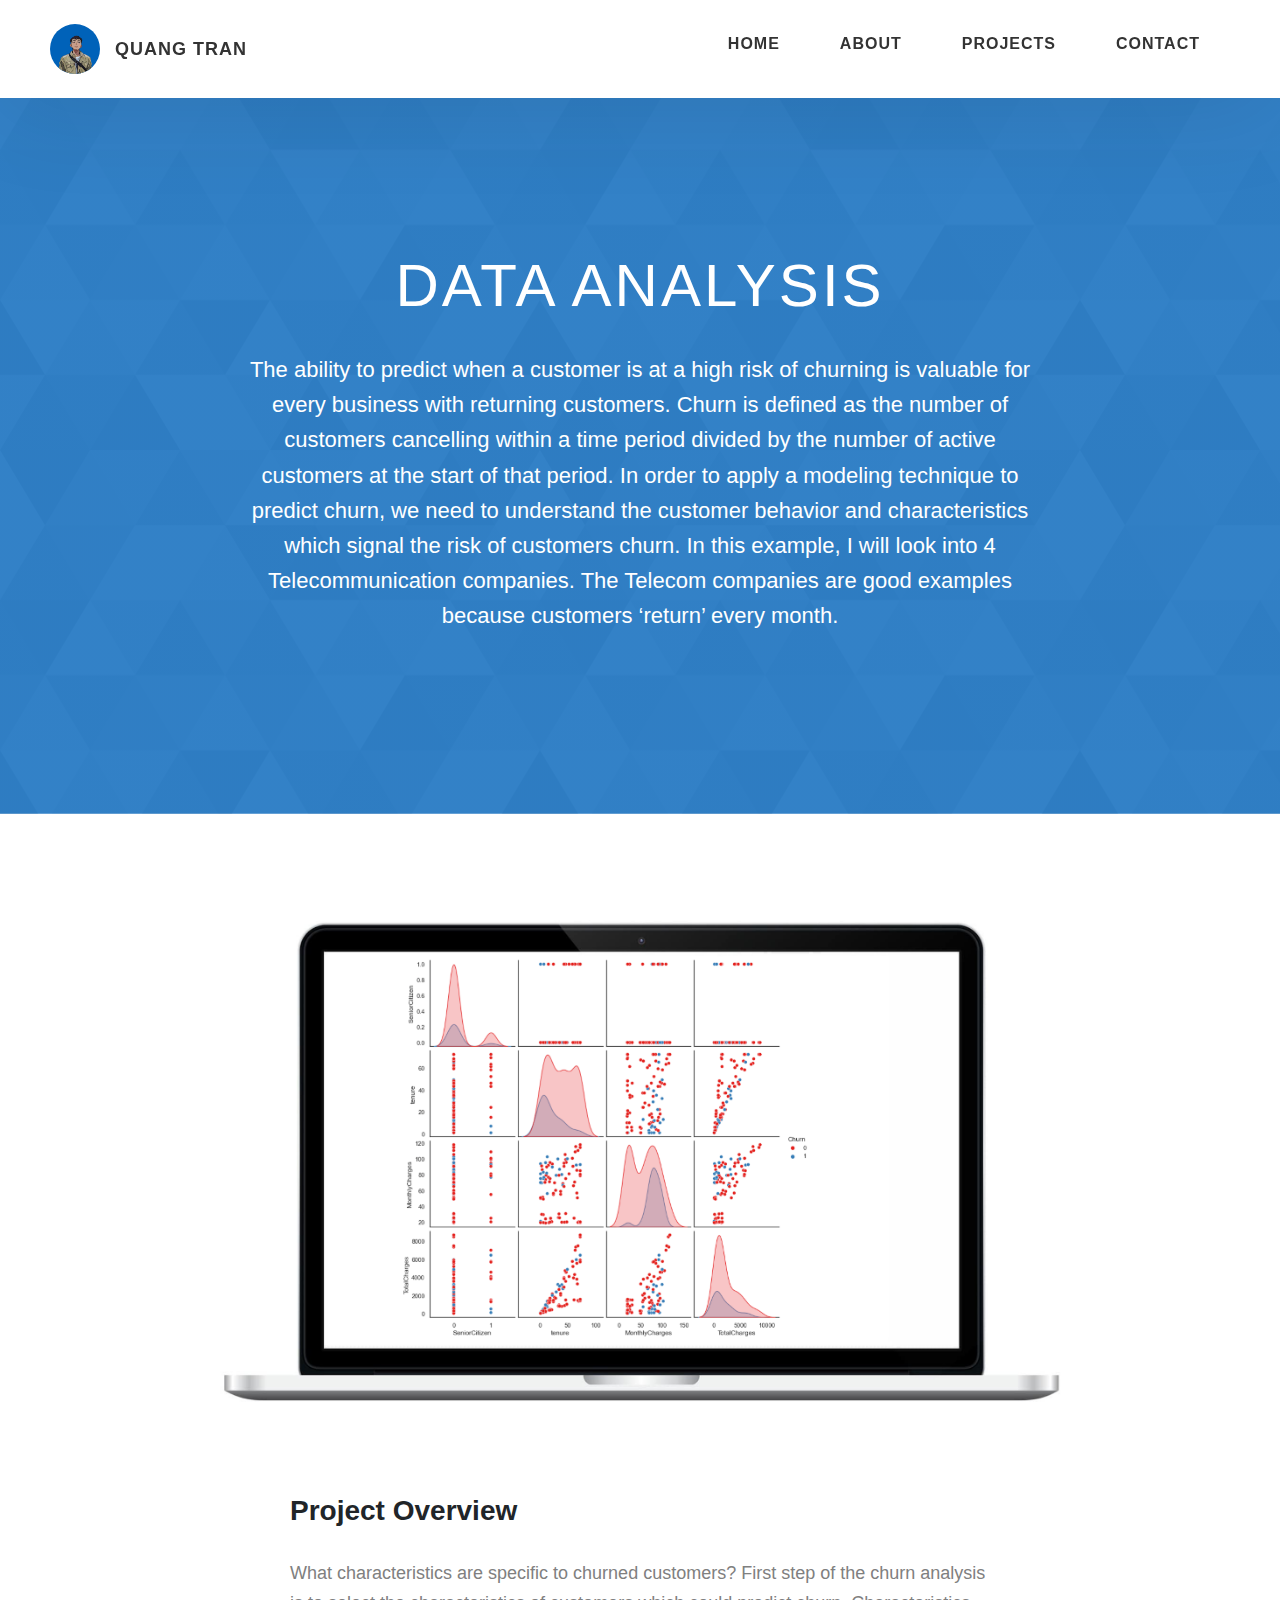
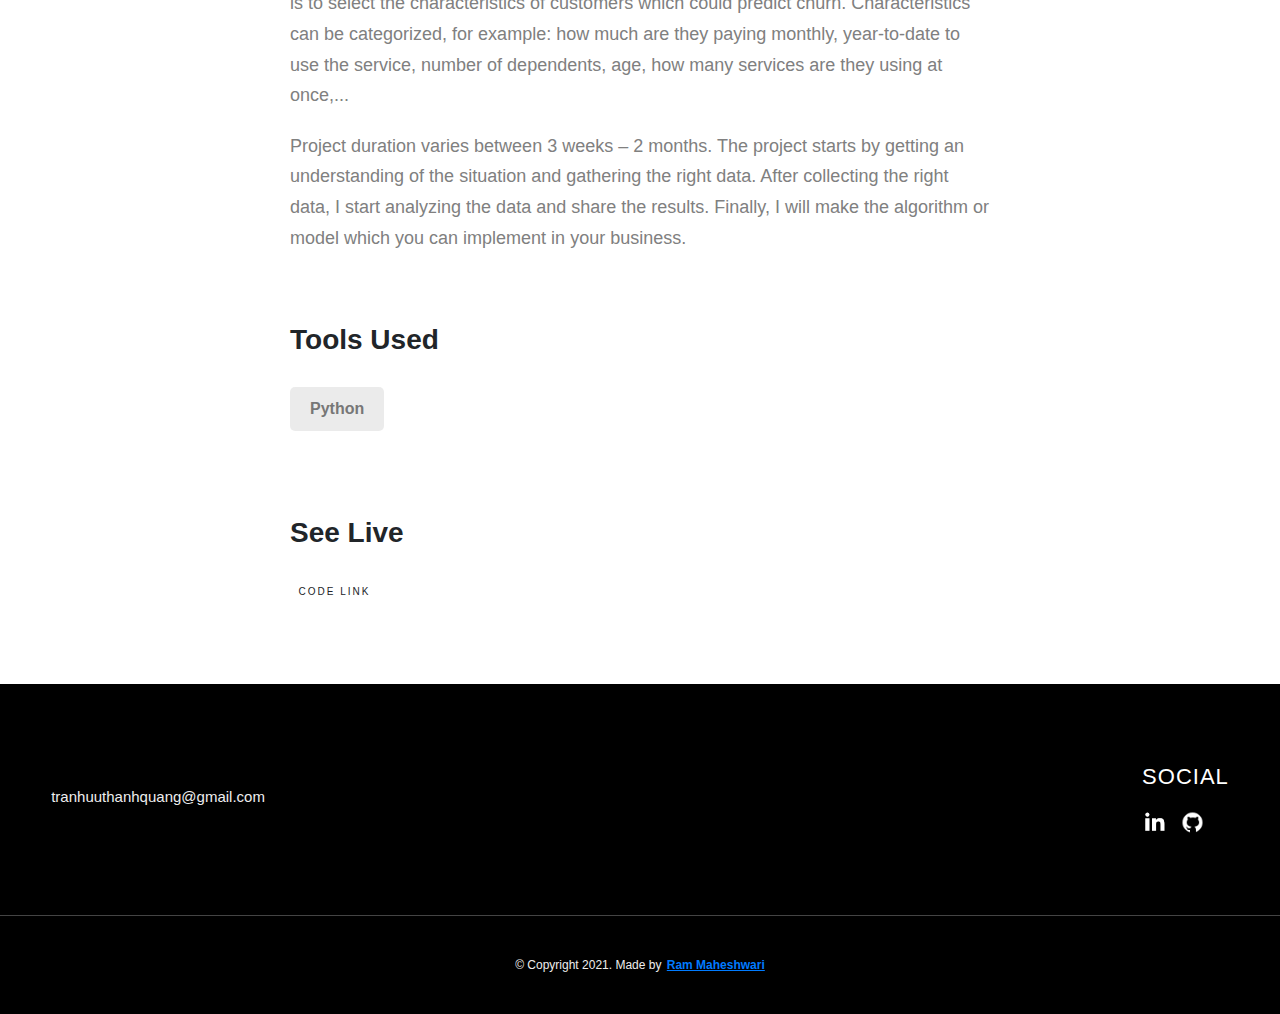
<file: project-3.html>
<!DOCTYPE html>
<html lang="en">
  <head>
    <meta charset="UTF-8" />
    <meta name="viewport" content="width=device-width, initial-scale=1.0" />
    <meta http-equiv="X-UA-Compatible" content="ie=edge" />
    <title>Case Study of Dashboard</title>
    <meta name="description" content="Case study page of Project" />

    <link rel="stylesheet" href="css/style.css" />

    <link rel="preconnect" href="https://fonts.googleapis.com" />
    <link rel="preconnect" href="https://fonts.gstatic.com" crossorigin />
    <link
      href="https://fonts.googleapis.com/css2?family=Source+Sans+Pro:wght@400;600;700;900&display=swap"
      rel="stylesheet"
    />
    <!-- Include Bootstrap CSS and JavaScript -->
    <link rel="stylesheet" href="https://maxcdn.bootstrapcdn.com/bootstrap/4.5.2/css/bootstrap.min.css">
    <script src="https://ajax.googleapis.com/ajax/libs/jquery/3.5.1/jquery.min.js"></script>
    <script src="https://cdnjs.cloudflare.com/ajax/libs/popper.js/1.16.0/umd/popper.min.js"></script>
    <script src="https://maxcdn.bootstrapcdn.com/bootstrap/4.5.2/js/bootstrap.min.js"></script>

    <style>
      /* Add custom CSS for responsive images */
      .carousel-inner img {
          max-width: 100%;
          height: auto;
      }

      /* Custom style for the carousel control buttons */
      .carousel-control-prev,
      .carousel-control-next {
          color: black; /* Default color for buttons */
      }

      /* Change the color of the icons using custom SVG source code */
      .carousel-control-prev-icon:before,
      .carousel-control-next-icon:before {
          background-color: antiquewhite;
      }


      /* Custom style to adjust the width of the .carousel-control-prev button */
      .carousel-control-prev {
          width: 10%; /* Adjust the width as needed */
      }
  </style>
</head>
  </head>
  <body>
    <header class="header">
      <div class="header__content">
        <div class="header__logo-container">
          <div class="header__logo-img-cont">
            <img
              src="./assets/png/profile.png"
              alt="Ram Maheshwari Logo Image"
              class="header__logo-img"
            />
          </div>
          <span class="header__logo-sub">Quang Tran</span>
        </div>
        <div class="header__main">
          <ul class="header__links">
            <li class="header__link-wrapper">
              <a href="./index.html" class="header__link"> Home </a>
            </li>
            <li class="header__link-wrapper">
              <a href="./index.html#about" class="header__link">About </a>
            </li>
            <li class="header__link-wrapper">
              <a href="./index.html#projects" class="header__link">
                Projects
              </a>
            </li>
            <li class="header__link-wrapper">
              <a href="./index.html#contact" class="header__link"> Contact </a>
            </li>
          </ul>
          <div class="header__main-ham-menu-cont">
            <img
              src="./assets/svg/ham-menu.svg"
              alt="hamburger menu"
              class="header__main-ham-menu"
            />
            <img
              src="./assets/svg/ham-menu-close.svg"
              alt="hamburger menu close"
              class="header__main-ham-menu-close d-none"
            />
          </div>
        </div>
      </div>
      <div class="header__sm-menu">
        <div class="header__sm-menu-content">
          <ul class="header__sm-menu-links">
            <li class="header__sm-menu-link">
              <a href="./index.html"> Home </a>
            </li>

            <li class="header__sm-menu-link">
              <a href="./index.html#about"> About </a>
            </li>

            <li class="header__sm-menu-link">
              <a href="./index.html#projects"> Projects </a>
            </li>

            <li class="header__sm-menu-link">
              <a href="./index.html#contact"> Contact </a>
            </li>
          </ul>
        </div>
      </div>
    </header>
    <section class="project-cs-hero">
      <div class="project-cs-hero__content">
        <h1 class="heading-primary">DATA ANALYSIS</h1>
        <div class="project-cs-hero__info">
          <p class="text-primary-1">
            The ability to predict when a customer is at a high risk of churning is valuable for every business with returning customers. Churn is defined as the number of customers cancelling within a time period divided by the number of active customers at the start of that period. In order to apply a modeling technique to predict churn, we need to understand the customer behavior and characteristics which signal the risk of customers churn.

            In this example, I will look into 4 Telecommunication companies. The Telecom companies are good examples because customers ‘return’ every month.            
          </p>
        </div>

      </div>
    </section>
    <section class="project-details">
      <div class="main-container">
        <div class="project-details__content">
          <div class="project-details__showcase-img-cont">
            
              <div id="imageCarousel" class="carousel slide" data-ride="carousel">
                  <div class="carousel-inner">
                      <div class="carousel-item active">
                          <img src="./assets/jpeg/case3-photo1.png" alt="Image 1">
                      </div>
                      <div class="carousel-item">
                          <img src="./assets/jpeg/case3-photo2.png" alt="Image 2">
                      </div>
 
                  </div>
                  <a class="carousel-control-prev" href="#imageCarousel" data-slide="prev">
                      <span class="carousel-control-prev-icon"></span>
                  </a>
                  <a class="carousel-control-next" href="#imageCarousel" data-slide="next">
                      <span class="carousel-control-next-icon"></span>
                  </a>

          </div>
          </div>
          <div class="project-details__content-main">
            <div class="project-details__desc">
              <h3 class="project-details__content-title">Project Overview</h3>
              <p class="project-details__desc-para">
                What characteristics are specific to churned customers?
                First step of the churn analysis is to select the characteristics of customers which could predict churn. 
                Characteristics can be categorized, for example: how much are they paying monthly, year-to-date to use the service, 
                number of dependents, age, how many  services are they using at once,...
               
              </p>
              <p class="project-details__desc-para">
                Project duration varies between 3 weeks – 2 months. 
                The project starts by getting an understanding of the situation and gathering the right data. 
                After collecting the right data, I start analyzing the data and share the results. 
                Finally, I will make the algorithm or model which you can implement in your business.
              </p>
            </div>
            <div class="project-details__tools-used">
              <h3 class="project-details__content-title">Tools Used</h3>
              <div class="skills">               
                <div class="skills__skill">Python</div>
              </div>
            </div>
            <div class="project-details__links">
              <h3 class="project-details__content-title">See Live</h3>

              <a
                href="https://github.com/danny-213/Telco_churn/blob/main/Telco%20Customer%20Churn%20Rate.ipynb"
                class="btn btn--med btn--theme-inv project-details__links-btn"
                target="_blank"
                >Code Link</a
              >
            </div>
          </div>
        </div>
      </div>
    </section>
    <footer class="main-footer">
      <div class="main-container">
        <div class="main-footer__upper">
          <div class="main-footer__row main-footer__row-1">
            <h2 class="heading heading-sm main-footer__heading-sm">
              <span>Social</span>
            </h2>
            <div class="main-footer__social-cont">
              <a target="_blank" rel="noreferrer" href="https://www.linkedin.com/in/quang-tran-74188a12a/">
                <img
                  class="main-footer__icon"
                  src="./assets/png/linkedin-ico.png"
                  alt="icon"
                />
              </a>
              <a target="_blank" rel="noreferrer" href="https://github.com/danny-213">
                <img
                  class="main-footer__icon"
                  src="./assets/png/github-ico.png"
                  alt="icon"
                />
              </a>

          </div>
          </div>
          <div class="main-footer__row main-footer__row-2">

            <p class="main-footer__short-desc">
              tranhuuthanhquang@gmail.com

            </p>
          </div>
        </div>
        </div>

        <div class="main-footer__lower">
          &copy; Copyright 2021. Made by
          <a rel="noreferrer" target="_blank" href="https://rammaheshwari.com"
            >Ram Maheshwari</a
          >
        </div>
      </div>
    </footer>
    <script src="./index.js"></script>
  </body>
</html>
</file>
<file: css/style.css>
/*
0 - 600px:      Phone
600 - 900px:    Tablet portrait
900 - 1200px:   Tablet landscape
[1200 - 1800] is where our normal styles apply
1800px + :      Big desktop
$breakpoint arguement choices:
- phone
- tab-port
- tab-land
- big-desktop

Inside media queries 1em is always 16px i.e 1em = 16px at every screen size only inside media queries
*/
*,
*::after,
*::before {
  margin: 0;
  padding: 0;
  box-sizing: inherit;
  font-family: inherit; }

html {
  font-size: 62.5%;
  scroll-behavior: smooth; }
  @media only screen and (max-width: 75em) {
    html {
      font-size: 59%; } }
  @media only screen and (max-width: 56.25em) {
    html {
      font-size: 56%; } }
  @media only screen and (min-width: 112.5em) {
    html {
      font-size: 65%; } }

body {
  box-sizing: border-box;
  position: relative;
  line-height: 1.5;
  font-family: sans-serif;
  overflow-x: hidden;
  overflow-y: scroll;
  font-family: 'Source Sans Pro', sans-serif; }

a {
  text-decoration: none;
  color: inherit; }

li {
  list-style: none; }

input:focus,
button:focus,
a:focus,
textarea:focus {
  outline: none; }

button {
  border: none;
  cursor: pointer; }

textarea {
  resize: none; }

.heading-primary {
  font-size: 6rem;
  text-transform: uppercase;
  letter-spacing: 3px;
  text-align: center; }
  @media only screen and (max-width: 37.5em) {
    .heading-primary {
      font-size: 4.5rem; } }

.heading-sec__mb-bg {
  margin-bottom: 11rem; }
  @media only screen and (max-width: 56.25em) {
    .heading-sec__mb-bg {
      margin-bottom: 8rem; } }

.heading-sec__mb-med {
  margin-bottom: 9rem; }
  @media only screen and (max-width: 56.25em) {
    .heading-sec__mb-med {
      margin-bottom: 8rem; } }

.heading-sec__main {
  display: block;
  font-size: 4rem;
  text-transform: uppercase;
  letter-spacing: 1px;
  letter-spacing: 3px;
  text-align: center;
  margin-bottom: 3.5rem;
  position: relative; }
  .heading-sec__main--lt {
    color: #fff; }
    .heading-sec__main--lt::after {
      content: '';
      background: #fff !important; }
  .heading-sec__main::after {
    content: '';
    position: absolute;
    top: calc(100% + 1.5rem);
    height: 5px;
    width: 3rem;
    background: #0062b9;
    left: 50%;
    transform: translateX(-50%);
    border-radius: 5px; }
    @media only screen and (max-width: 37.5em) {
      .heading-sec__main::after {
        top: calc(100% + 1.2rem); } }

.heading-sec__sub {
  display: block;
  text-align: center;
  color: #777;
  font-size: 2rem;
  font-weight: 500;
  max-width: 80rem;
  margin: auto;
  line-height: 1.6; }
  @media only screen and (max-width: 37.5em) {
    .heading-sec__sub {
      font-size: 1.8rem; } }
  .heading-sec__sub--lt {
    color: #eee; }

.heading-sm {
  font-size: 2.2rem;
  text-transform: uppercase;
  letter-spacing: 1px; }

.main-container {
  max-width: 120rem;
  margin: auto;
  width: 92%; }

.btn {
  background: #fff;
  color: #333;
  text-transform: uppercase;
  letter-spacing: 2px;
  display: inline-block;
  font-weight: 700;
  border-radius: 5px;
  box-shadow: 0 5px 15px 0 rgba(0, 0, 0, 0.15);
  transition: transform .3s; }
  .btn:hover {
    transform: translateY(-3px); }
  .btn--bg {
    padding: 1.5rem 8rem;
    font-size: 2rem; }
  .btn--med {
    padding: 1.5rem 5rem;
    font-size: 1.6rem; }
  .btn--theme {
    background: #0062b9;
    color: #fff; }
  .btn--theme-inv {
    color: #0062b9;
    background: #fff;
    border: 2px solid #0062b9;
    box-shadow: none;
    padding: calc(1.5rem - 2px) calc(5rem - 2px); }

.sec-pad {
  padding: 12rem 0; }
  @media only screen and (max-width: 56.25em) {
    .sec-pad {
      padding: 8rem 0; } }

.text-primary-1 {
  color: #fff;
  font-size: 2.2rem;
  text-align: center;
  width: 100%;
  line-height: 1.6; }
  @media only screen and (max-width: 37.5em) {
    .text-text-primary-1  {
      font-size: 2rem; } }

.d-none {
  display: none; }
  /* Add custom CSS for responsive images */
.carousel-inner img {
  max-width: 100%;
  height: auto;
}
      

.home-hero {
  color: #fff;
  background: linear-gradient(to right, rgba(0, 98, 185, 0.8), rgba(0, 98, 185, 0.8)), url(../../assets/svg/common-bg.svg);
  background-position: center;
  height: 100vh;
  min-height: 80rem;
  max-height: 120rem;
  position: relative; }
  @media only screen and (max-width: 37.5em) {
    .home-hero {
      height: unset;
      min-height: unset; } }
  .home-hero__socials {
    position: absolute;
    top: 50%;
    border: 2px solid #eee;
    border-left: 2px solid #eee;
    transform: translateY(-50%); }
    @media only screen and (max-width: 56.25em) {
      .home-hero__socials {
        display: none; } }
  .home-hero__mouse-scroll-cont {
    position: absolute;
    bottom: 3%;
    left: 50%;
    transform: translateX(-50%); }
    @media only screen and (max-width: 37.5em) {
      .home-hero__mouse-scroll-cont {
        display: none; } }
  .home-hero__social {
    width: 5rem; }
  .home-hero__social-icon-link {
    width: 100%;
    display: block;
    padding: 1.2rem;
    border-bottom: 2px solid #eee;
    transition: background .3s; }
    .home-hero__social-icon-link:hover {
      background: rgba(255, 255, 255, 0.1); }
    .home-hero__social-icon-link--bd-none {
      border-bottom: 0; }
  .home-hero__social-icon {
    width: 100%; }
  .home-hero__content {
    position: absolute;
    top: 50%;
    left: 50%;
    transform: translate(-50%, -50%);
    max-width: 90rem;
    width: 92%; }
    @media only screen and (max-width: 37.5em) {
      .home-hero__content {
        padding: 19rem 0 13rem 0;
        margin: auto;
        position: static;
        transform: translate(0, 0); } }
  .home-hero__info {
    margin: 3rem auto 0 auto;
    max-width: 80rem; }
  .home-hero__cta {
    margin-top: 5rem;
    text-align: center; }

.about {
  background: #fafafa; }
  .about__content {
    display: grid;
    grid-template-columns: 1fr 1fr;
    grid-gap: 10rem; }
    @media only screen and (max-width: 56.25em) {
      .about__content {
        grid-template-columns: 1fr;
        grid-gap: 8rem; } }
    .about__content-title {
      font-weight: 700;
      font-size: 2.8rem;
      margin-bottom: 3rem; }
      @media only screen and (max-width: 37.5em) {
        .about__content-title {
          font-size: 2.4rem; } }
    .about__content-details-para {
      font-size: 1.8rem;
      color: grey;
      max-width: 60rem;
      line-height: 1.7;
      margin-bottom: 1rem; }
      .about__content-details-para--hl {
        font-weight: 700;
        margin: 0 3px; }
      .about__content-details-para:last-child {
        margin-bottom: 4rem; }

.projects__row {
  display: grid;
  grid-template-columns: 1.5fr 1fr;
  grid-gap: 5rem;
  margin-bottom: 11rem; }
  @media only screen and (max-width: 56.25em) {
    .projects__row {
      grid-template-columns: 1fr;
      grid-gap: 2rem;
      margin-bottom: 8rem; } }
  @media only screen and (max-width: 56.25em) {
    .projects__row {
      text-align: center; } }
  .projects__row:last-child {
    margin-bottom: 0; }
  .projects__row-img-cont {
    overflow: hidden; }
  .projects__row-img {
    width: 100%;
    display: block;
    object-fit: cover; }
  .projects__row-content {
    padding: 2rem 0;
    display: flex;
    justify-content: center;
    flex-direction: column;
    align-items: flex-start; }
    @media only screen and (max-width: 56.25em) {
      .projects__row-content {
        align-items: center; } }
    .projects__row-content-title {
      font-weight: 700;
      font-size: 2.8rem;
      margin-bottom: 2rem; }
      @media only screen and (max-width: 37.5em) {
        .projects__row-content-title {
          font-size: 2.4rem; } }
    .projects__row-content-desc {
      font-size: 1.8rem;
      color: grey;
      max-width: 60rem;
      line-height: 1.7;
      margin-bottom: 3rem; }
      @media only screen and (max-width: 37.5em) {
        .projects__row-content-desc {
          font-size: 1.7rem; } }

.contact {
  background: linear-gradient(to right, rgba(0, 98, 185, 0.8), rgba(0, 98, 185, 0.8)), url(../../assets/svg/common-bg.svg);
  background-size: cover;
  background-position: center; }
  .contact__form-container {
    box-shadow: 0 0 10px rgba(0, 0, 0, 0.1);
    background: white;
    padding: 4rem;
    margin-top: 6rem;
    max-width: 80rem;
    text-align: right;
    width: 95%;
    border-radius: 5px;
    margin: 5rem auto 0 auto; }
    @media only screen and (max-width: 37.5em) {
      .contact__form-container {
        padding: 3rem; } }
  .contact__form-field {
    margin-bottom: 4rem; }
    @media only screen and (max-width: 37.5em) {
      .contact__form-field {
        margin-bottom: 3rem; } }
  .contact__form-label {
    color: #666;
    font-size: 1.4rem;
    letter-spacing: 1px;
    font-weight: 700;
    margin-bottom: 1rem;
    display: block;
    text-align: left; }
  .contact__form-input {
    color: #333;
    padding: 2rem;
    width: 100%;
    border: 1px solid #ebebeb;
    font-size: 1.6rem;
    letter-spacing: 0px;
    background: #f0f0f0;
    border-radius: 5px;
    font-weight: 600;
    /* Code for Modern Browsers */
    /* Code for WebKit, Blink, Edge */
    /* Code for Internet Explorer 10-11 */
    /* Code for Microsoft Edge */
    /* Code for Mozilla Firefox 4 to 18 */
    /* Code for Mozilla Firefox 19+ */ }
    .contact__form-input::placeholder {
      color: #999;
      font-weight: 600;
      font-size: 1.6rem; }
    .contact__form-input::-webkit-input-placeholder {
      color: #999;
      font-weight: 600;
      font-size: 1.6rem; }
    .contact__form-input:-ms-input-placeholder {
      color: #999;
      font-weight: 600;
      font-size: 1.6rem; }
    .contact__form-input::-ms-input-placeholder {
      color: #999;
      font-weight: 600;
      font-size: 1.6rem; }
    .contact__form-input:-moz-placeholder {
      opacity: 1;
      color: #999;
      font-weight: 600;
      font-size: 1.6rem; }
    .contact__form-input::-moz-placeholder {
      opacity: 1;
      color: #999;
      font-weight: 600;
      font-size: 1.6rem; }
  .contact__btn {
    width: 30%;
    padding: 2rem 4rem;
    font-size: 1.6rem; }
    @media only screen and (max-width: 37.5em) {
      .contact__btn {
        width: 100%; } }

.project-cs-hero {
  color: #fff;
  background: linear-gradient(to right, rgba(0, 98, 185, 0.8), rgba(0, 98, 185, 0.8)), url(../../assets/svg/common-bg.svg);
  background-size: cover;
  background-position: center;
  position: relative; }
  @media only screen and (max-width: 37.5em) {
    .project-cs-hero {
      height: unset;
      min-height: unset; } }
  .project-cs-hero__content {
    padding: 25rem 0 17rem 0;
    max-width: 90rem;
    width: 92%;
    margin: auto; }
    @media only screen and (max-width: 37.5em) {
      .project-cs-hero__content {
        padding: 19rem 0 13rem 0;
        margin: auto;
        position: static;
        transform: translate(0, 0); } }
  .project-cs-hero__info {
    margin: 3rem auto 0 auto;
    max-width: 80rem; }
  .project-cs-hero__cta {
    margin-top: 5rem;
    text-align: center; }

.project-details__content {
  padding: 8rem 0;
  max-width: 90rem;
  margin: auto; }
  .project-details__content-title {
    font-weight: 700;
    font-size: 2.8rem;
    margin-bottom: 3rem; }
    @media only screen and (max-width: 37.5em) {
      .project-details__content-title {
        font-size: 2.4rem; } }

.project-details__showcase-img-cont {
  width: 100%;
  margin-bottom: 6rem; }

.project-details__showcase-img {
  width: 100%; }

.project-details__content-main {
  width: 100%;
  max-width: 70rem;
  margin: auto; }

.project-details__desc {
  margin: 0 0 7rem 0; }
  .project-details__desc-para {
    font-size: 1.8rem;
    line-height: 1.7;
    color: grey;
    margin-bottom: 2rem; }

.project-details__tools-used {
  margin: 0 0 7rem 0; }
  .project-details__tools-used-list {
    display: flex;
    flex-wrap: wrap; }
  .project-details__tools-used-item {
    padding: 1rem 2rem;
    margin-bottom: 1.5rem;
    margin-right: 1.5rem;
    font-size: 1.6rem;
    background: rgba(153, 153, 153, 0.2);
    border-radius: 5px;
    font-weight: 600;
    color: #777; }

.project-details__links {
  margin: 0 0; }
  .project-details__links-btn {
    margin-right: 2rem; }
    @media only screen and (max-width: 37.5em) {
      .project-details__links-btn {
        margin-right: 0;
        width: 70%;
        margin-bottom: 2rem;
        text-align: center; } }
    .project-details__links-btn:last-child {
      margin: 0; }
      @media only screen and (max-width: 37.5em) {
        .project-details__links-btn:last-child {
          margin: 0; } }


    
.header {
  position: fixed;
  width: 100%;
  z-index: 1000;
  background: #000;
  background: #fff;
  box-shadow: 0 10px 100px rgba(0, 0, 0, 0.1); }
  .header__content {
    display: flex;
    align-items: center;
    justify-content: space-between;
    padding: 1rem 5rem; }
    @media only screen and (max-width: 56.25em) {
      .header__content {
        padding: 0 2rem; } }
  .header__logo-container {
    display: flex;
    align-items: center;
    cursor: pointer;
    color: #333;
    transition: color .3s; }
    .header__logo-container:hover {
      color: #0062b9; }
  .header__logo-img-cont {
    width: 5rem;
    height: 5rem;
    border-radius: 50px;
    overflow: hidden;
    margin-right: 1.5rem;
    background: #0062b9; }
    @media only screen and (max-width: 56.25em) {
      .header__logo-img-cont {
        width: 4.5rem;
        height: 4.5rem;
        margin-right: 1.2rem; } }
  .header__logo-img {
    width: 100%;
    height: 100%;
    object-fit: cover;
    object-position: center;
    display: block; }
  .header__logo-sub {
    font-size: 1.8rem;
    text-transform: uppercase;
    font-weight: 700;
    letter-spacing: 1px; }
  .header__links {
    display: flex; }
    @media only screen and (max-width: 37.5em) {
      .header__links {
        display: none; } }
  .header__link {
    padding: 2.2rem 3rem;
    display: inline-block;
    font-size: 1.6rem;
    color: #333;
    text-transform: uppercase;
    letter-spacing: 1px;
    font-weight: 700;
    transition: color .3s; }
    .header__link:hover {
      color: #0062b9; }
    @media only screen and (max-width: 56.25em) {
      .header__link {
        padding: 3rem 1.8rem;
        font-size: 1.5rem; } }
  .header__main-ham-menu-cont {
    display: none;
    width: 3rem;
    padding: 2.2rem 0; }
    @media only screen and (max-width: 37.5em) {
      .header__main-ham-menu-cont {
        display: block; } }
  .header__main-ham-menu {
    width: 100%; }
  .header__main-ham-menu-close {
    width: 100%; }
  .header__sm-menu {
    background: #fff;
    position: absolute;
    width: 100%;
    top: 100%;
    visibility: hidden;
    opacity: 0;
    transition: all .3s;
    box-shadow: 0px 5px 5px 0px rgba(0, 0, 0, 0.1);
    -webkit-box-shadow: 0px 5px 5px 0px rgba(0, 0, 0, 0.1);
    -moz-box-shadow: 0px 5px 5px 0px rgba(0, 0, 0, 0.1); }
    .header__sm-menu--active {
      visibility: hidden;
      opacity: 0; }
      @media only screen and (max-width: 37.5em) {
        .header__sm-menu--active {
          visibility: visible;
          opacity: 1; } }
  .header__sm-menu-link a {
    display: block;
    text-decoration: none;
    padding: 2.5rem 3rem;
    font-size: 1.6rem;
    color: #333;
    text-align: right;
    border-bottom: 1px solid #eee;
    font-weight: 700;
    text-transform: uppercase;
    letter-spacing: 2px;
    transition: color .3s; }
    .header__sm-menu-link a:hover {
      color: #0062b9; }
  .header__sm-menu-link:first-child a {
    border-top: 1px solid #eee; }
  .header__sm-menu-link-last {
    border-bottom: 0; }

.main-footer {
  background: #000;
  color: #fff; }
  .main-footer__upper {
    display: flex;
    justify-content: space-between;
    padding: 8rem 0; }
    @media only screen and (max-width: 56.25em) {
      .main-footer__upper {
        padding: 6rem 0; } }
    @media only screen and (max-width: 37.5em) {
      .main-footer__upper {
        display: block; } }
  .main-footer__row-1 {
    order: 2; }
    @media only screen and (max-width: 56.25em) {
      .main-footer__row-1 {
        margin-bottom: 5rem; } }
  .main-footer__row-2 {
    width: 40%;
    order: 1;
    max-width: 50rem; }
    @media only screen and (max-width: 56.25em) {
      .main-footer__row-2 {
        width: 100%; } }
  .main-footer__short-desc {
    margin-top: 2rem;
    color: #eee;
    font-size: 1.5rem;
    line-height: 1.7; }
  .main-footer__social-cont {
    margin-top: 2rem; }
  .main-footer__icon {
    margin-right: 1rem;
    width: 2.5rem; }
    .main-footer__icon--mr-none {
      margin-right: 0; }
  .main-footer__lower {
    padding: 4rem 0;
    border-top: 1px solid #444;
    color: #eee;
    font-size: 1.2rem;
    text-align: left;
    text-align: center; }
    .main-footer__lower a {
      text-decoration: underline;
      font-weight: bold;
      margin-left: 2px; }
    @media only screen and (max-width: 56.25em) {
      .main-footer__lower {
        padding: 3.5rem 0; } }

.skills {
  display: flex;
  flex-wrap: wrap; }
  .skills__skill {
    padding: 1rem 2rem;
    margin-bottom: 1.5rem;
    margin-right: 1.5rem;
    font-size: 1.6rem;
    background: rgba(153, 153, 153, 0.2);
    border-radius: 5px;
    font-weight: 600;
    color: #777; }

.mouse {
  width: 25px;
  height: 40px;
  border: 2px solid #eee;
  border-radius: 60px;
  position: relative;
  overflow: hidden; }
  .mouse::before {
    content: '';
    width: 5px;
    height: 5px;
    position: absolute;
    top: 7px;
    left: 50%;
    transform: translateX(-50%);
    background-color: #eee;
    border-radius: 50%;
    opacity: 1;
    animation: wheel 1.3s infinite;
    -webkit-animation: wheel 1.3s infinite; }

@keyframes wheel {
  to {
    opacity: 0;
    top: 27px; } }

@-webkit-keyframes wheel {
  to {
    opacity: 0;
    top: 27px; } }
</file>
